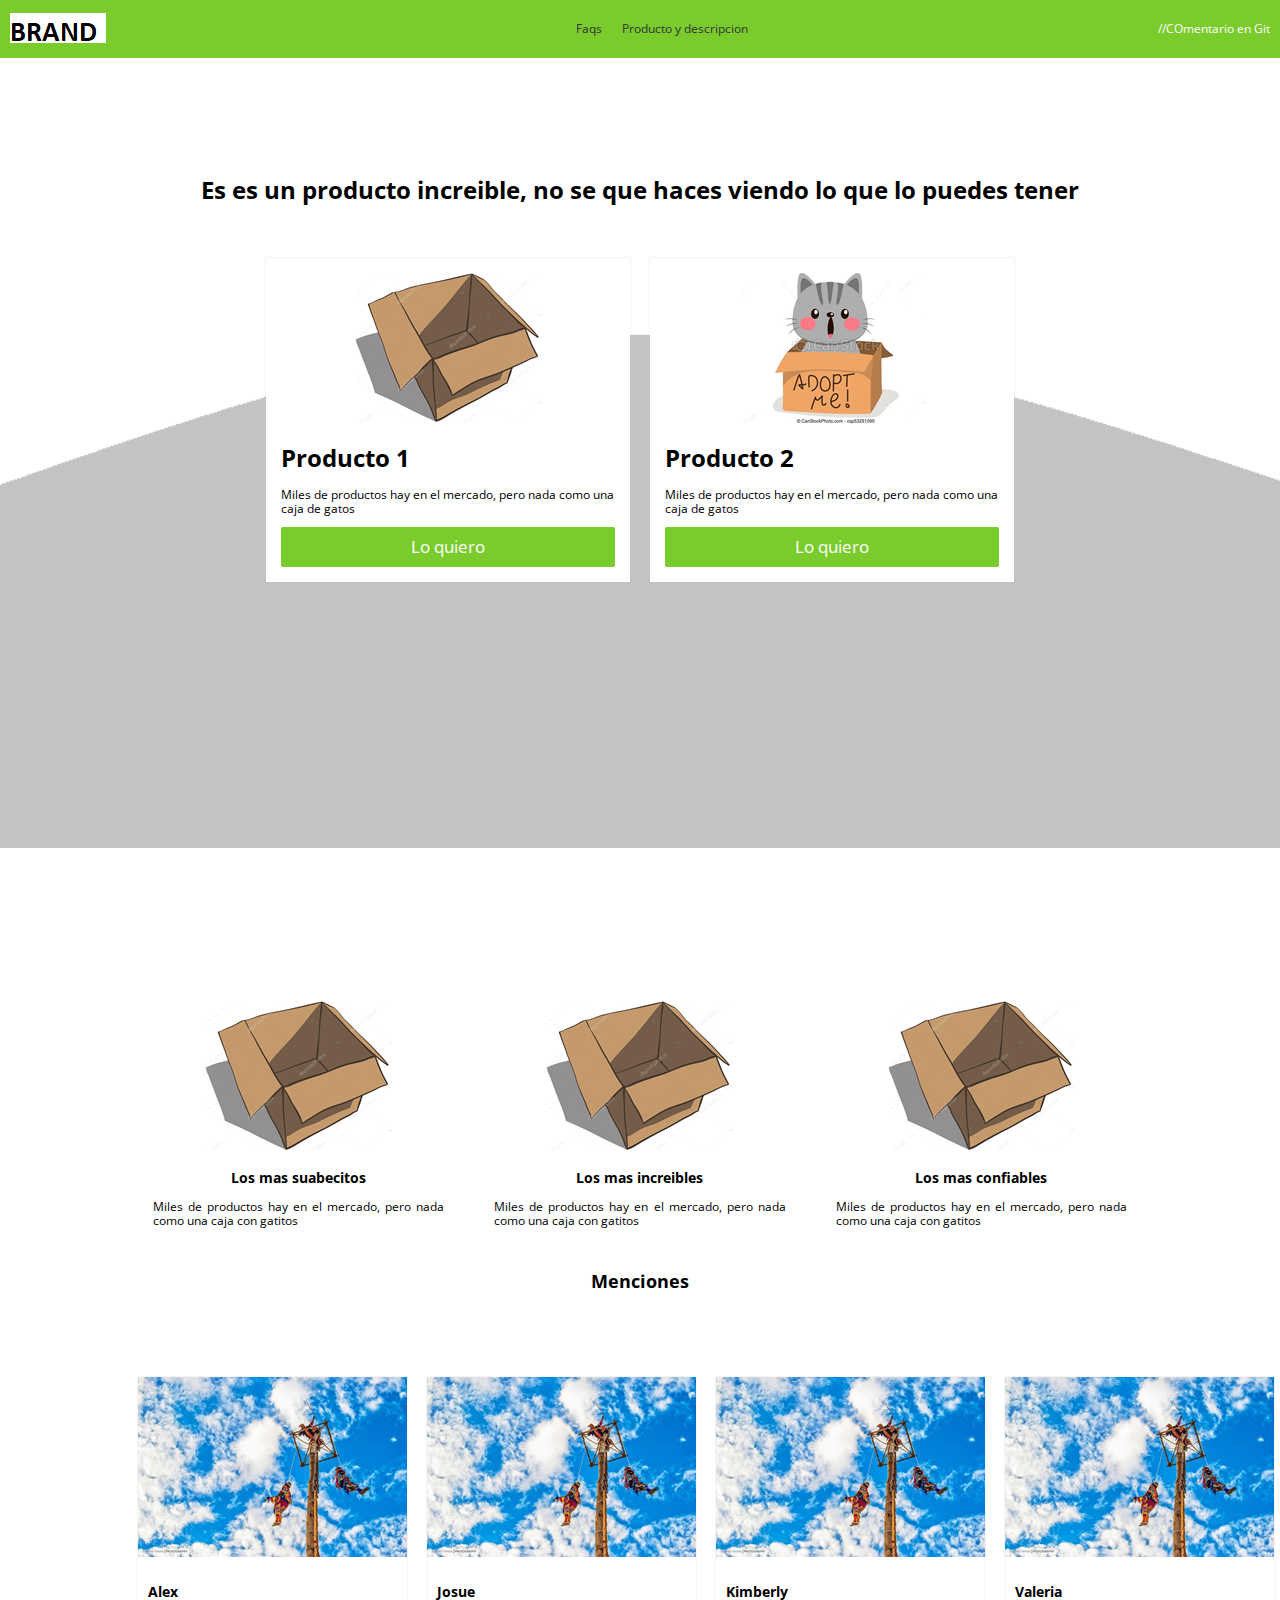
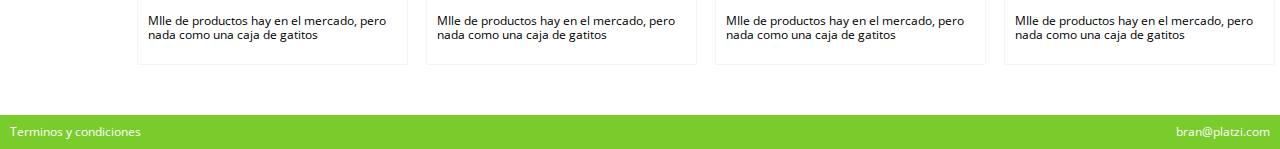
<file: index.html>
<!DOCTYPE html>
<html lang="es">
  <head>
    <meta charset="utf-8">
    <meta name="viewport" content="width=divice-width, initial-scale=1.0">
    <meta http-equiv="X-UA-Compatible" content="ie=edge">
    <link rel="stylesheet" href="css/normalize.css">
    <link rel="stylesheet" href="css/estilos.css">
    <link rel="stylesheet" href="css/mobile.css">
    <title>Brand</title>
  </head>
  <body>
    <!-- aqui empieza el navbar -->
    <nav>
      <div class="brand_image">
          <img src="images/img.png" alt="">
      </div>
      <div class="nav_option">
          <ul>
            <li><a href="#">Faqs</a></li>
            <li><a href="#">Producto y descripcion</a></li>
          </ul>
      </div>
//COmentario en Git
    </nav>
    <!-- aqui termina el navbar -->

    <div class="main_section">
      <h1>
        Es es un producto increible, no se que haces viendo lo que lo puedes tener
      </h1>
    </div>
    <div class="products">
      <div class="product">
        <div class="content">
            <div class="image_content">
              <img src="images/box1.jpg" alt="">
            </div>
            <h1>Producto 1</h1>
            <p>Miles de productos hay en el mercado, pero nada como una caja de gatos</p>
            <button href="#" class="main_button">Lo quiero</button>
        </div>
      </div>
      <div class="product">
        <div class="content">
          <div class="image_content">
            <img src="images/box2.jpg" alt="">
          </div>
            <h1>Producto 2</h1>
            <p>Miles de productos hay en el mercado, pero nada como una caja de gatos</p>
            <button a href="home.html" class="main_button">Lo quiero</button>
        </div>
      </div>
    </div>
    <!-- Inicio Beneficios-->
    <div class="beneficios">
      <div class="beneficio">
        <div class="content_beneficio">
          <img src="images/box1.jpg" alt="">
          <h3>Los mas suabecitos</h3>
          <p class="text_beneficio">
              Miles de productos hay en el mercado, pero nada como una caja con gatitos
          </p>
        </div>
      </div>
      <div class="beneficio">
        <div class="content_beneficio">
          <img src="images/box1.jpg" alt="">
          <h3>Los mas increibles</h3>
          <p class="text_beneficio">
              Miles de productos hay en el mercado, pero nada como una caja con gatitos
          </p>
        </div>
      </div>
      <div class="beneficio">
        <div class="content_beneficio">
          <img src="images/box1.jpg" alt="">
          <h3>Los mas confiables</h3>
          <p class="text_beneficio">
              Miles de productos hay en el mercado, pero nada como una caja con gatitos
          </p>
        </div>
      </div>
    </div>
    <!-- Fin beneficios-->

    <!-- Inicio menciones-->
    <h2 class="mention_title">Menciones</h2>
    <div class="mentions">
      <div class="mention">
        <div class="content_mention">
          <img src="images/b1.jpg" alt="">
          <div class="text">
            <h3>Alex</h3>
            <p>MIle de productos hay en el mercado, pero nada como una caja de gatitos</p>
          </div>
        </div>
      </div>
      <div class="mention">
        <div class="content_mention">
          <img src="images/b1.jpg" alt="">
          <div class="text">
            <h3>Josue</h3>
            <p>MIle de productos hay en el mercado, pero nada como una caja de gatitos</p>
          </div>
        </div>
      </div>
      <div class="mention">
        <div class="content_mention">
          <img src="images/b1.jpg" alt="">
          <div class="text">
            <h3>Kimberly</h3>
            <p>MIle de productos hay en el mercado, pero nada como una caja de gatitos</p>
          </div>
        </div>
      </div>
      <div class="mention">
        <div class="content_mention">
          <img src="images/b1.jpg" alt="">
          <div class="text">
            <h3>Valeria</h3>
            <p>MIle de productos hay en el mercado, pero nada como una caja de gatitos</p>
          </div>
        </div>
      </div>
    </div>
    <!-- Fin menciones-->
    <!-- Inicio footer-->
      <footer>
        <div class="option">
          <div>
            Terminos y condiciones
          </div>
          <div>
            bran@platzi.com
          </div>
        </div>

      </footer>
    <!-- Fin footer-->

    <script src="scripts/script.js"></script>
    </body>
</html>
</file>
<file: css/estilos.css>
/*
#quitamos el body y el pading
#flex ayuda a pasar los elementos de vertical a horizontal
*/

@import url('https://fonts.googleapis.com/css?family=Open+Sans:400,700&display=swap');

/*--------------Varialbes
#todo lo que pongamos en root va a estar disponible para todas las clases de abajo*/
:root{
  --green-color: #7ACC2D;
  --white-color: white;
  --black-color: #313337;
  /*tipografia*/
  --normal: 12px;
  /*espaciado*/
  --space: 10px;
  /*box shadow*/
  --box: 0 0 1px #c1bcbc;
}
/*-------------Variables*/
html,body{
  padding: 0px;
  margin: 0px;
  font-size: var(--normal);
  font-family: 'Open Sans', sans-serif;
}

nav{
  display: flex;
  background-color: var(--green-color);
  padding: var(--space);
  color: var(--white-color);
  justify-content: space-between;
  align-items: center;
}

nav ul {
  display: flex;
}

nav li {
  padding-left: 20px;
  list-style: none;
}
nav li a {
  color: var(--black-color);
  text-decoration: none;
}
nav li a:hover {
  color: var(--white-color);
}

/*--------------------.main_section*/

.main_section{
  padding: 8%;
  text-align: center;
}

.products{
  background-image: url("../images/curve.png");
  max-height: 50px;
  background-size: cover;
  background-position: center top;
  padding: 20%;
  display: flex;
}
.product{
  padding: var(--space);
  margin-top: -330px;
}

.product .content{
  background-color: var(--white-color);
  padding: 15px;
  box-shadow: var(--box);
}

.image_content {
  text-align: center;
}

.main_button{
  width: 100%;
  background-color: var(--green-color);
  padding: var(--space);
  font-size: 17px;
  color: var(--white-color);
  border: 0;
  cursor: pointer;
  border-radius: 2px;
}

.main_button:hover {
  background-color: #5e9e22;
}







/*Clases de el reto*/
.option{
  display: flex;
  background-color: var(--green-color);
  padding: var(--space);
  color: var(--white-color);
  justify-content: space-between;
  align-items: center;
}
.beneficios{
  max-height: 50px;
  background-size: cover;
  background-position: center top;
  padding: 10%;
  display: flex;
}
.beneficio{
  padding: 10px;
}
.content_beneficio{
  background-color: var(--white-color);
  padding: 15px;
  text-align: center;

}

.text_beneficio{
  text-align: justify;
}
.mentions{
  max-height: 50px;
  background-size: cover;
  background-position: center top;
  padding: 10%;
  display: flex;
}
.mention{
  padding: 10px;
  margin-top: -170px;
}
.content_mention{
  background-color: var(--white-color);
  padding: 0px;
  box-shadow: var(--box);
}
.text{
  padding: 10px;
}
.mention_title
{
  padding: 8%;
  text-align: center;
}
</file>
<file: css/mobile.css>
@media (max-width: 600px) { /*que cuanto el tama;o sea menor a los 600px le aplique lo que tengo en las llaves*/
  .products{
    display: inherit; /*para que las tarjetas lo muestre en vertical*/
    height: auto; /*para que la altura pueda crecer de forma natural*/
  }
  .product{
    margin-top: auto; /*para alinear los produtos y no quede uno sobre de otro*/
  }
  /*reducimo el padding xq es para una version mobile*/
  .main_section{
    padding: 4%;
  }
  .beneficios, .mentions{
    display: inherit;
  }
}
</file>
